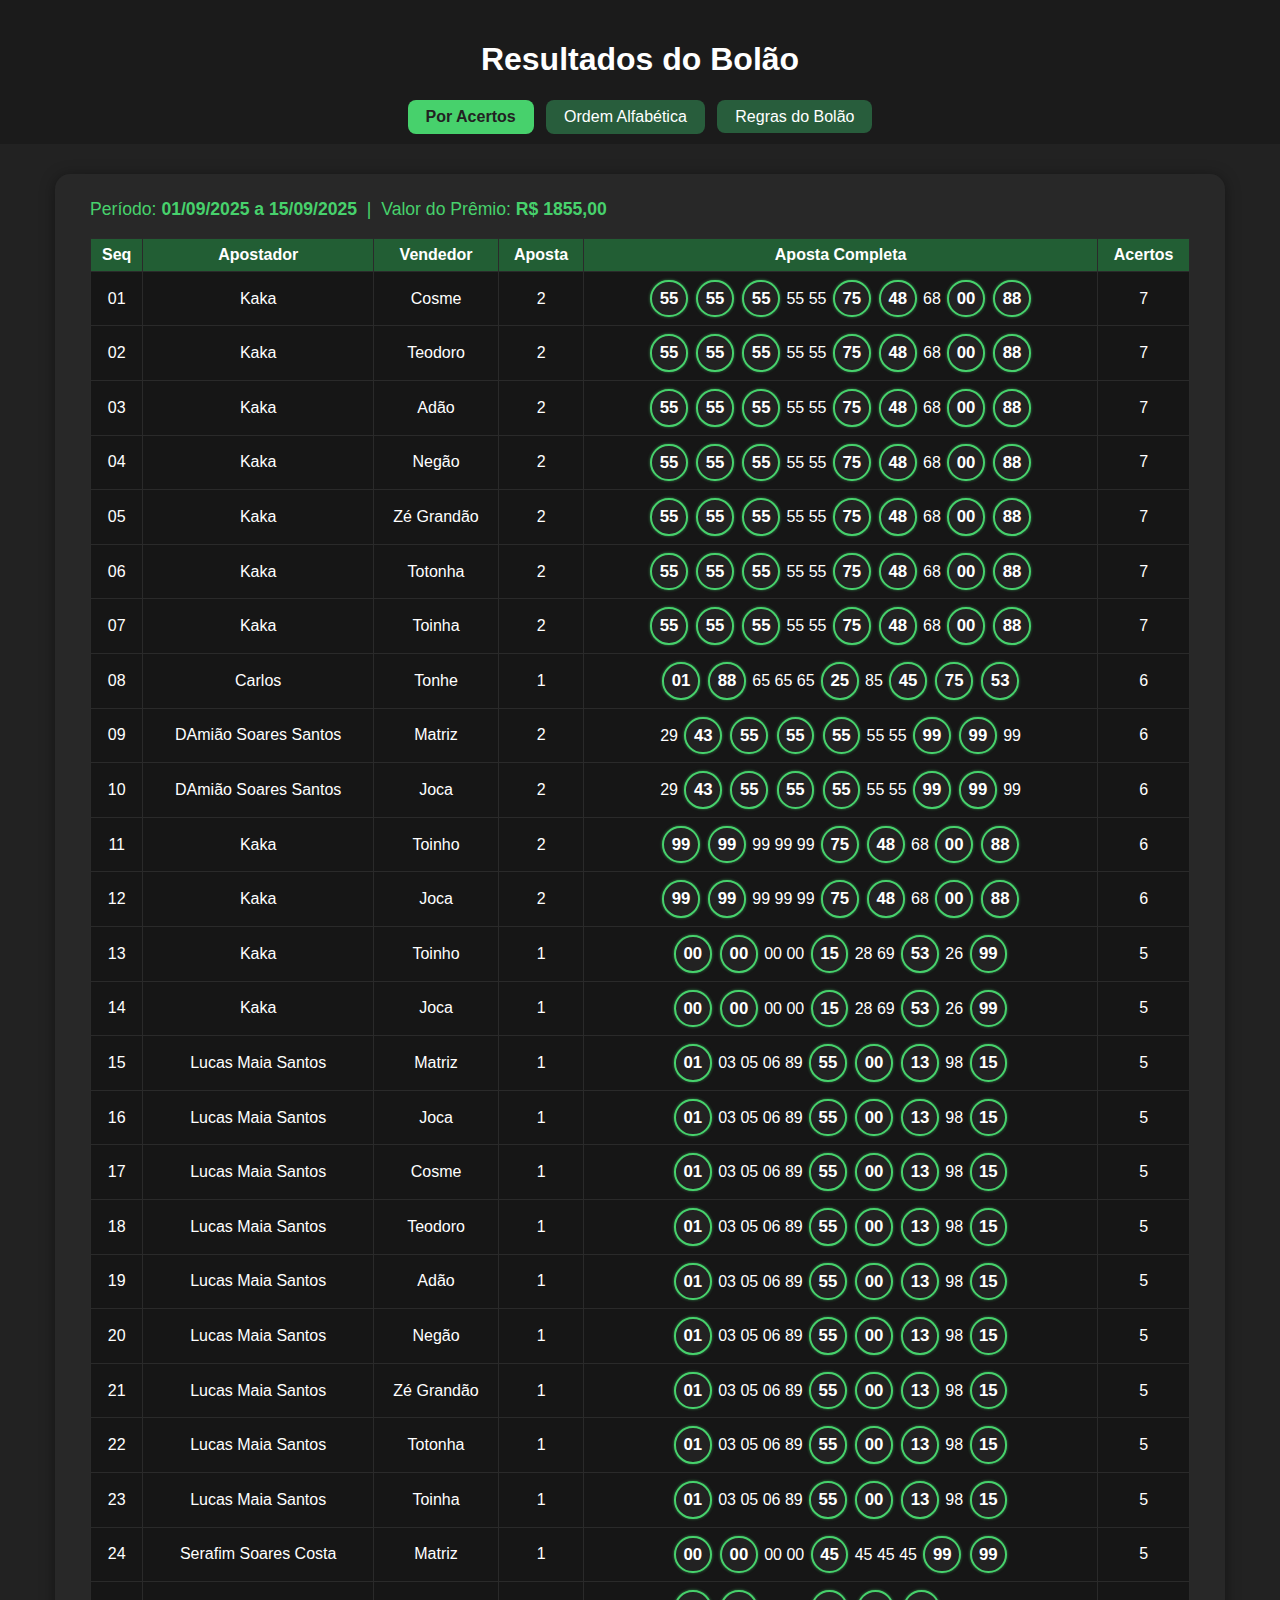
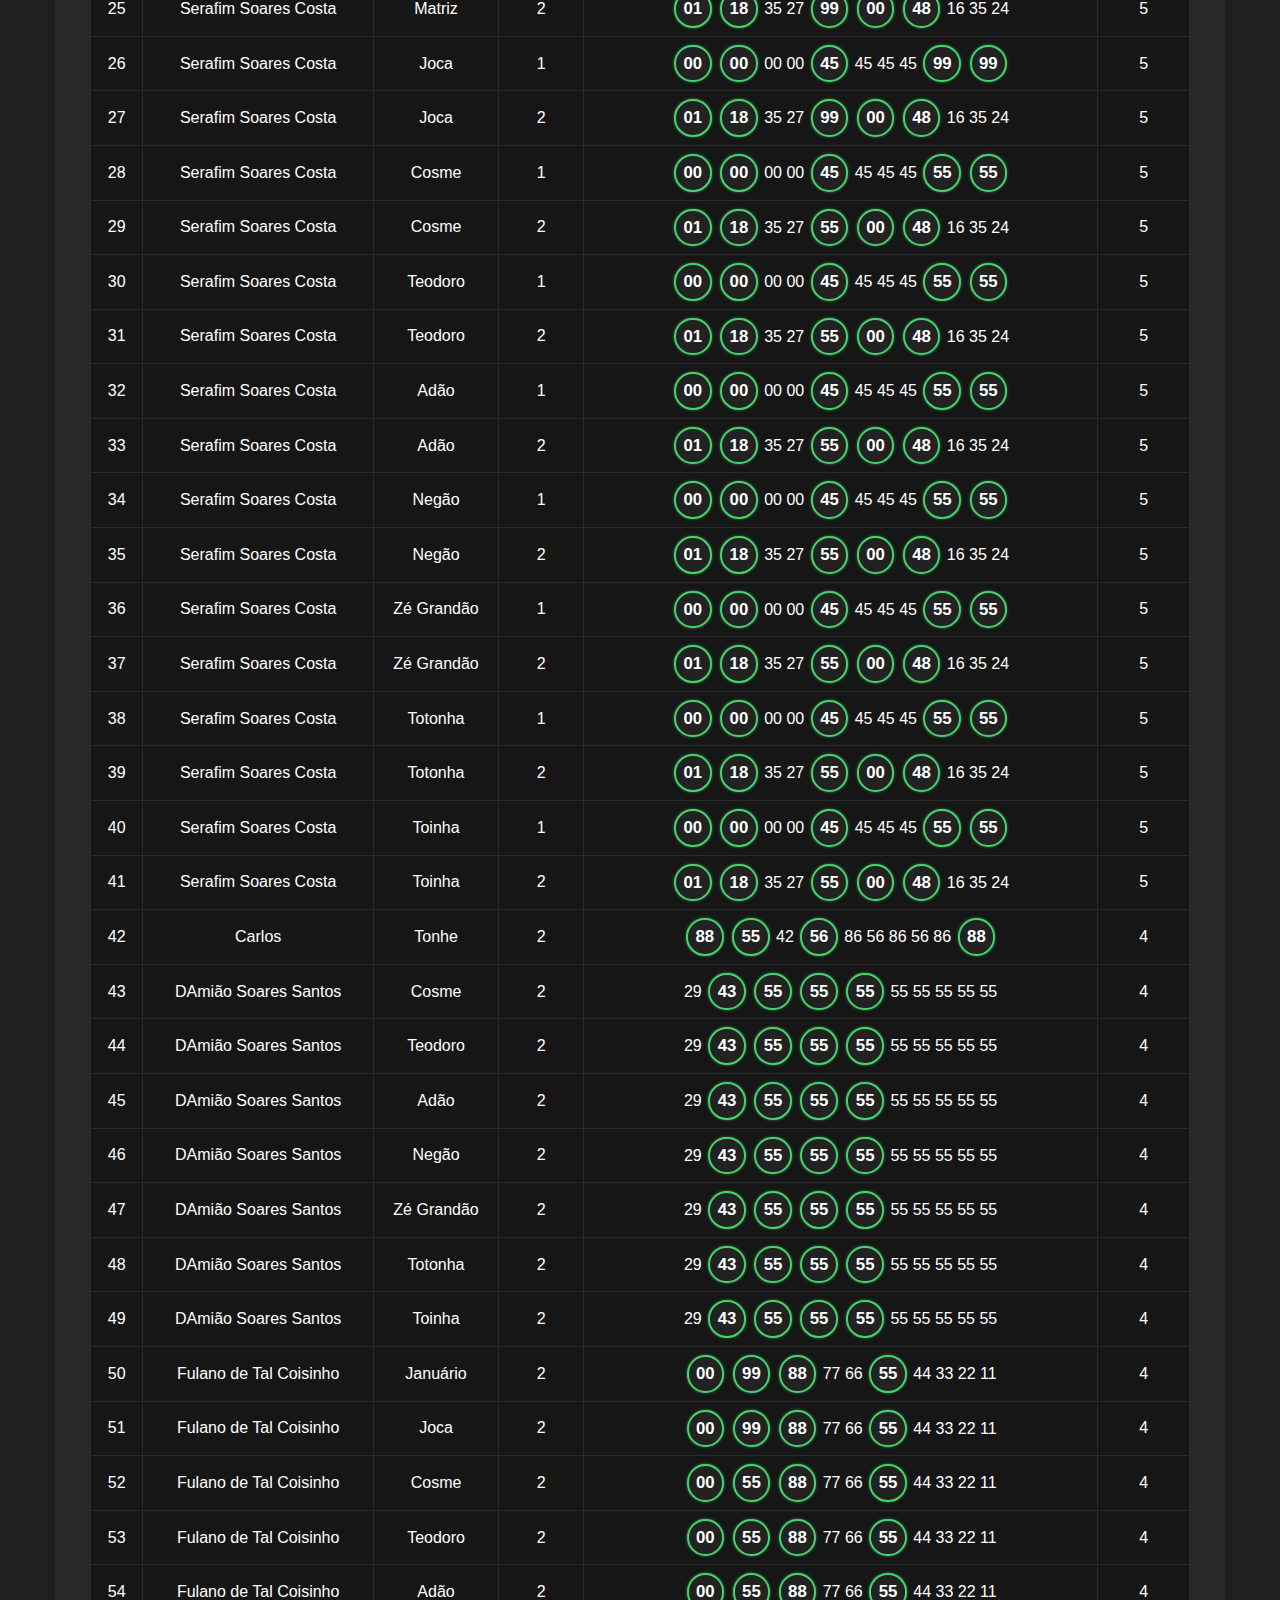
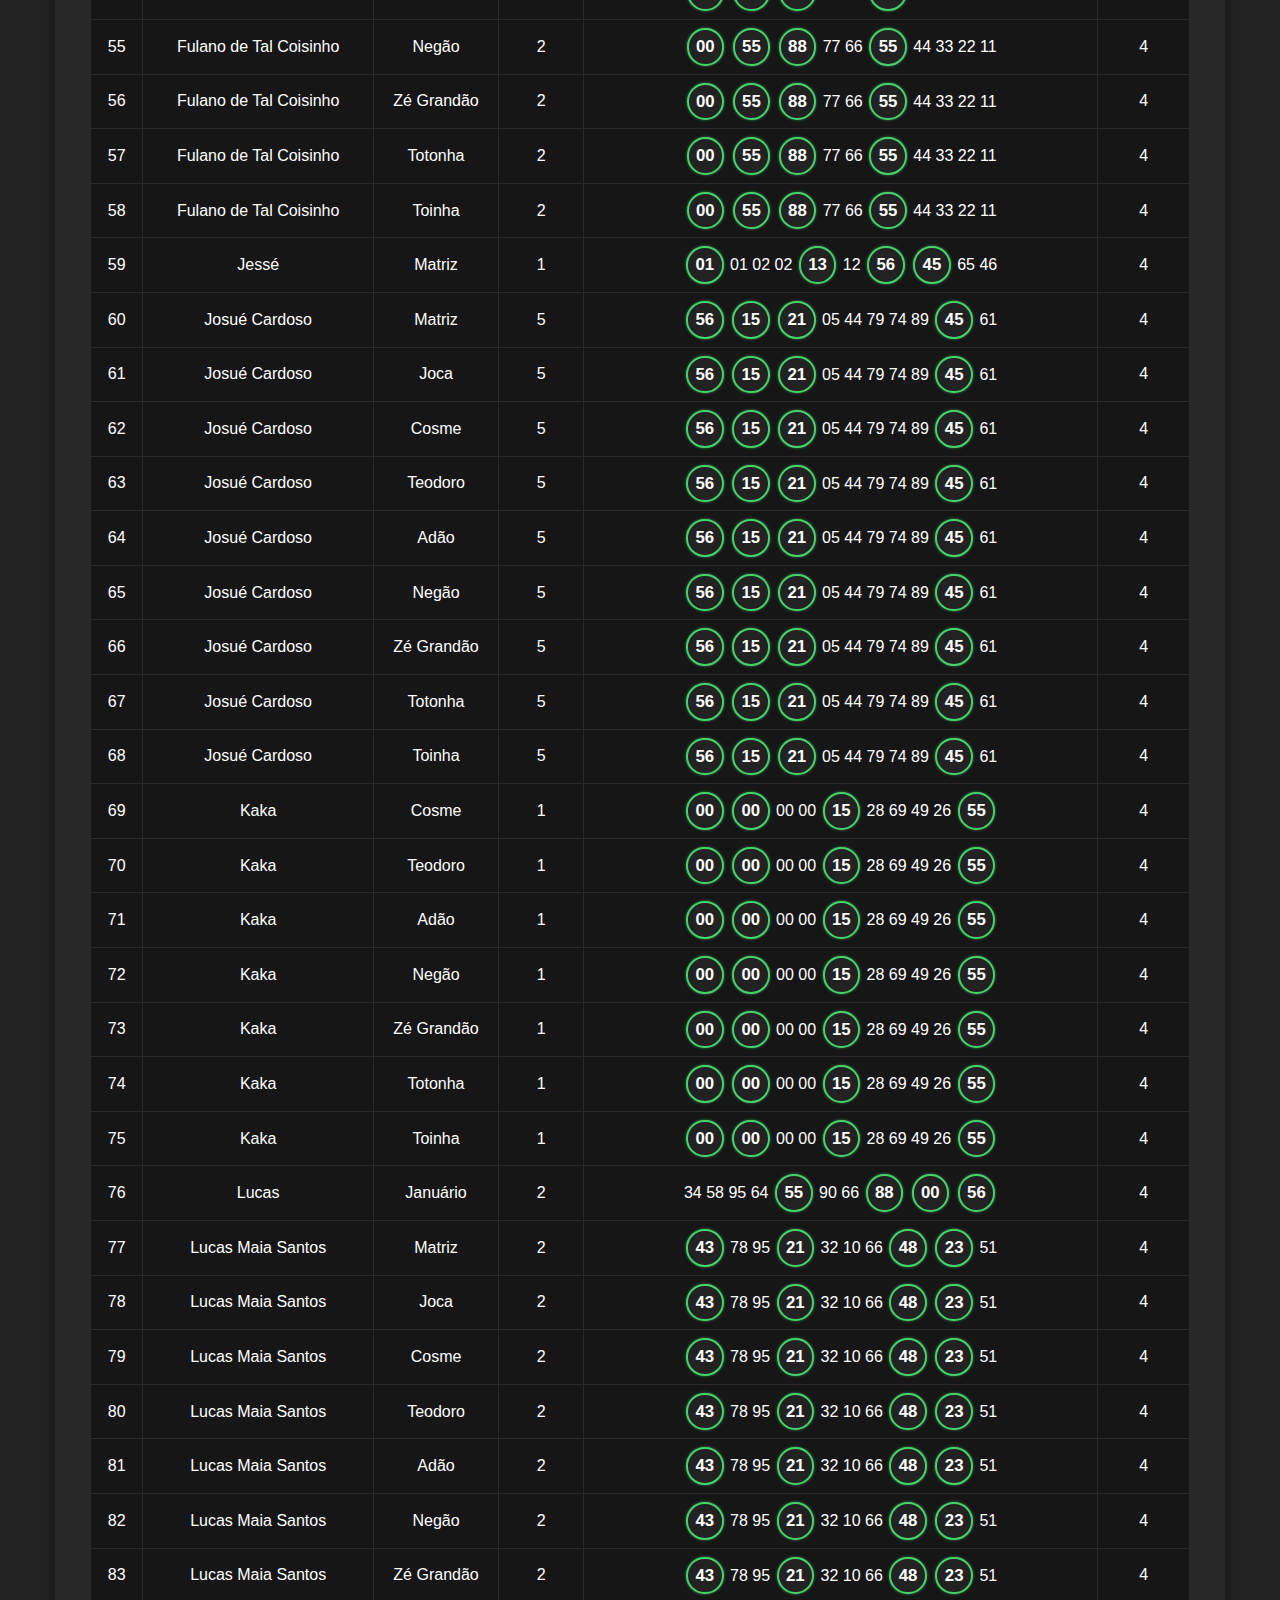
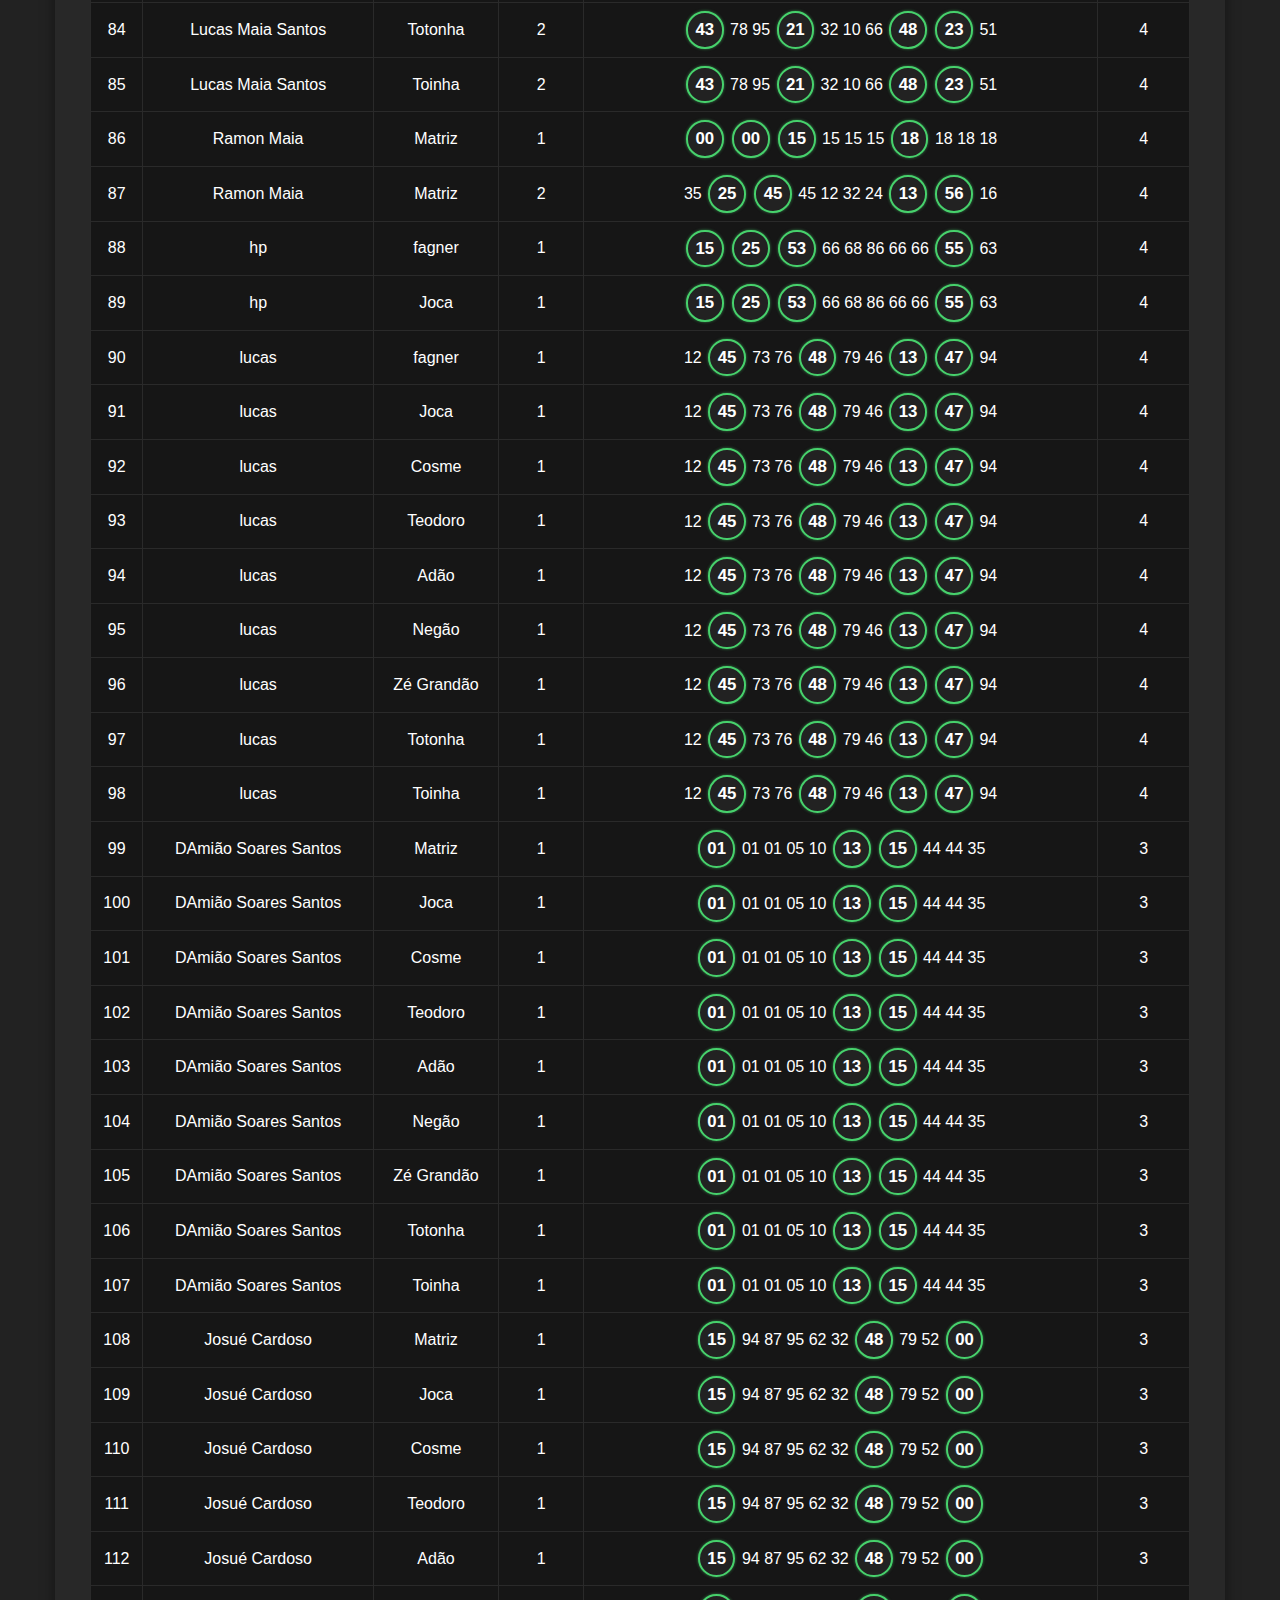
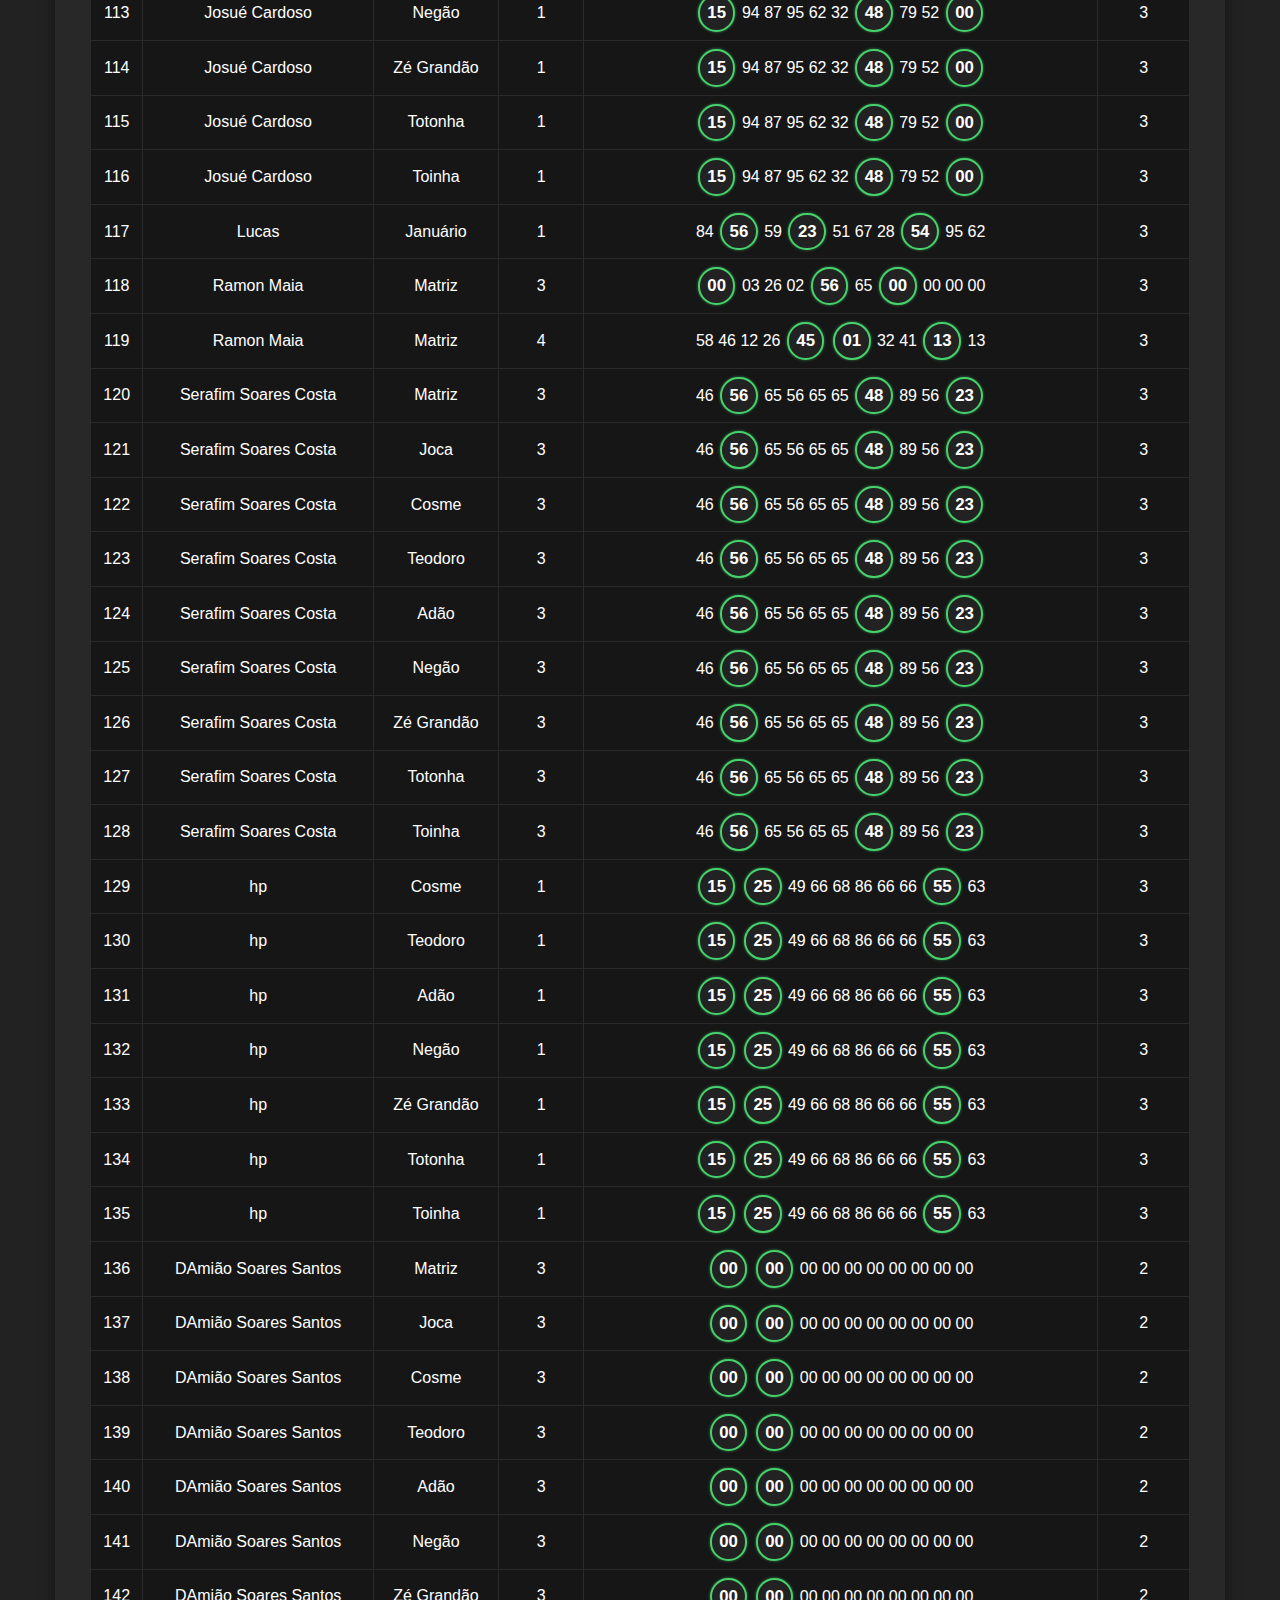
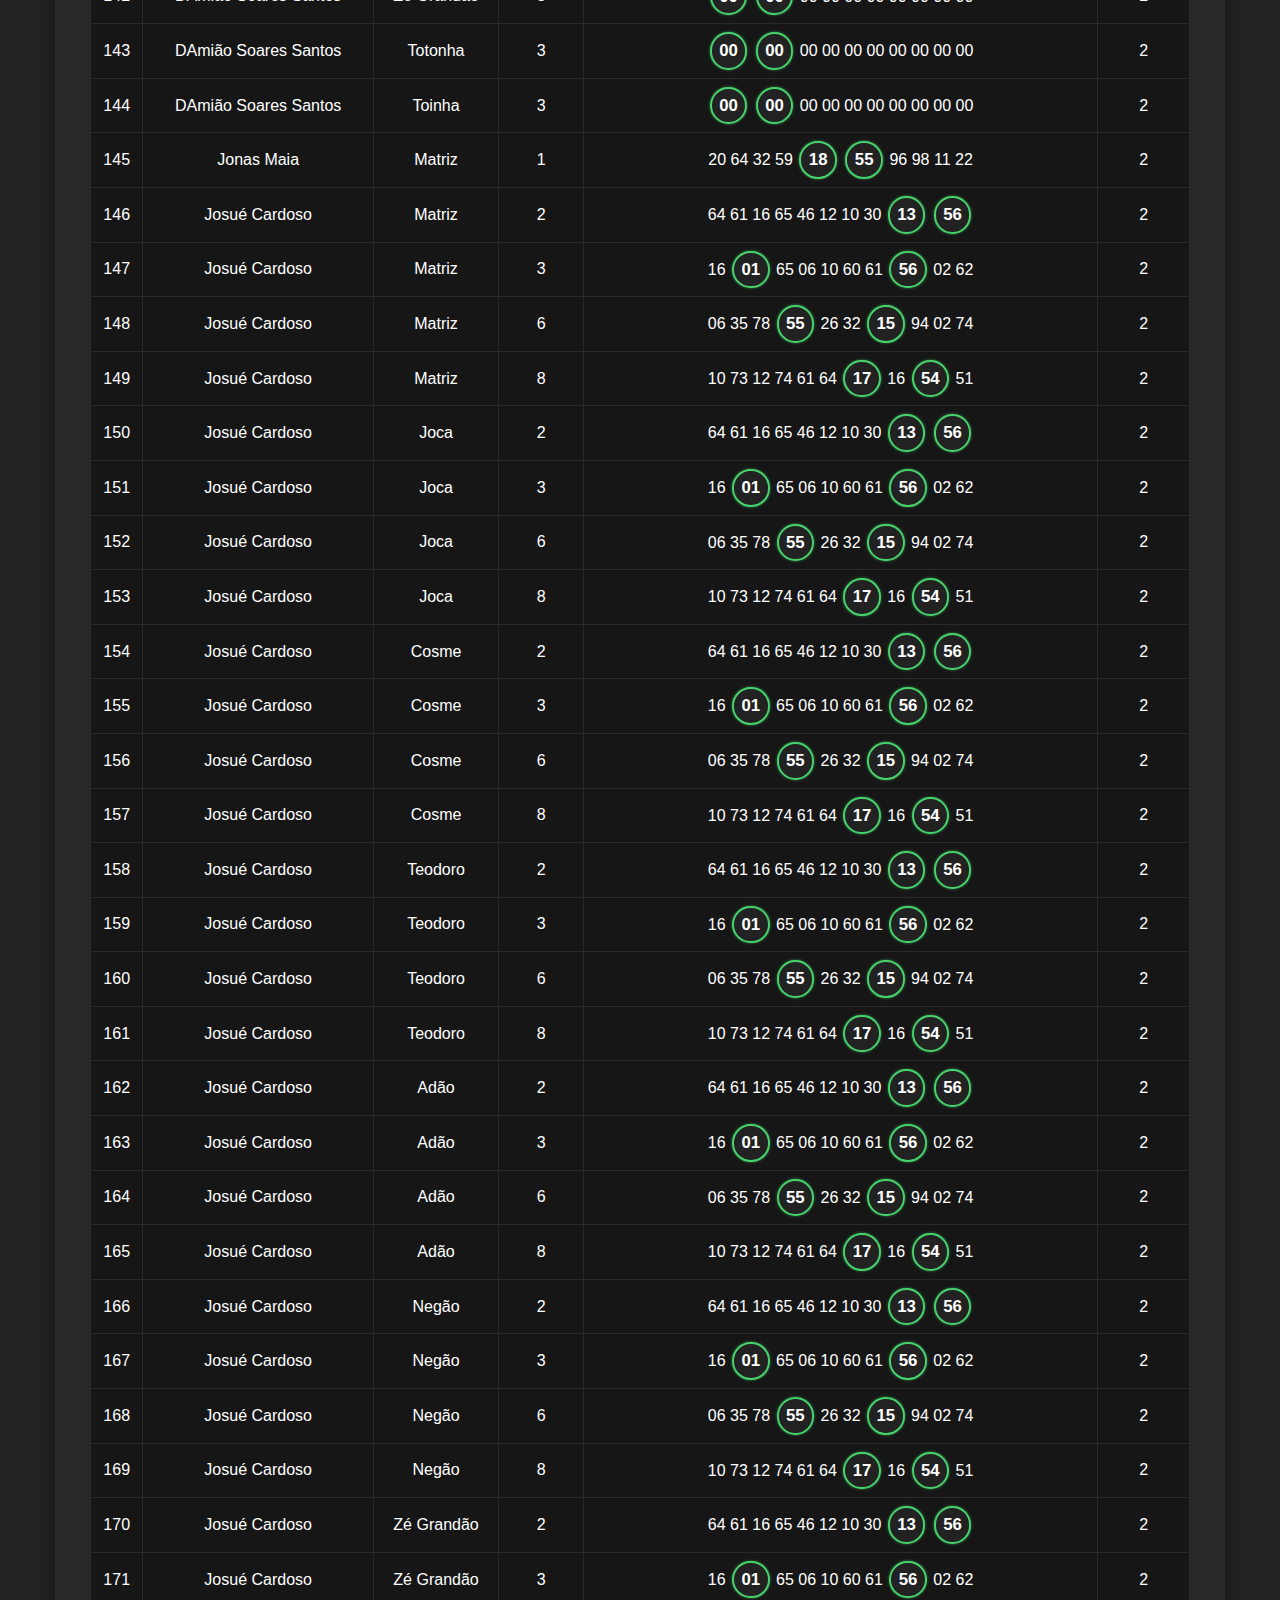
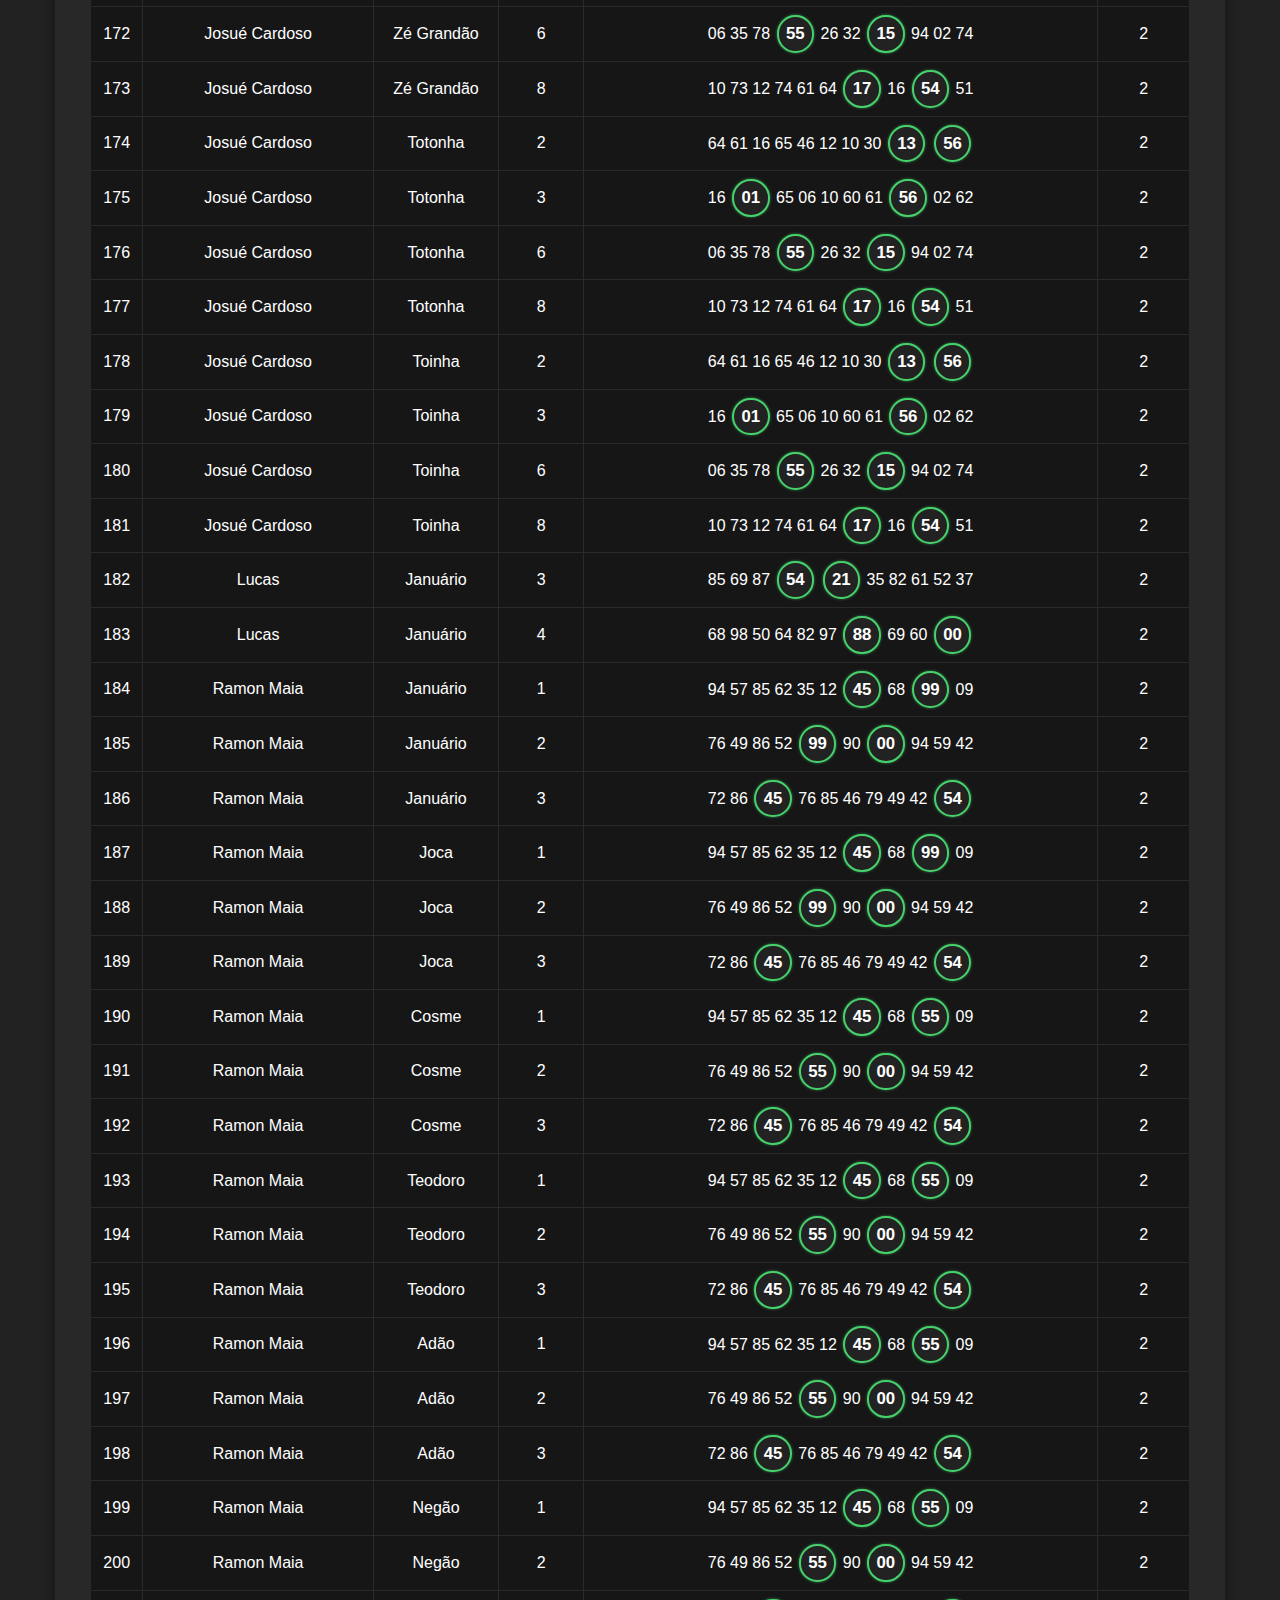
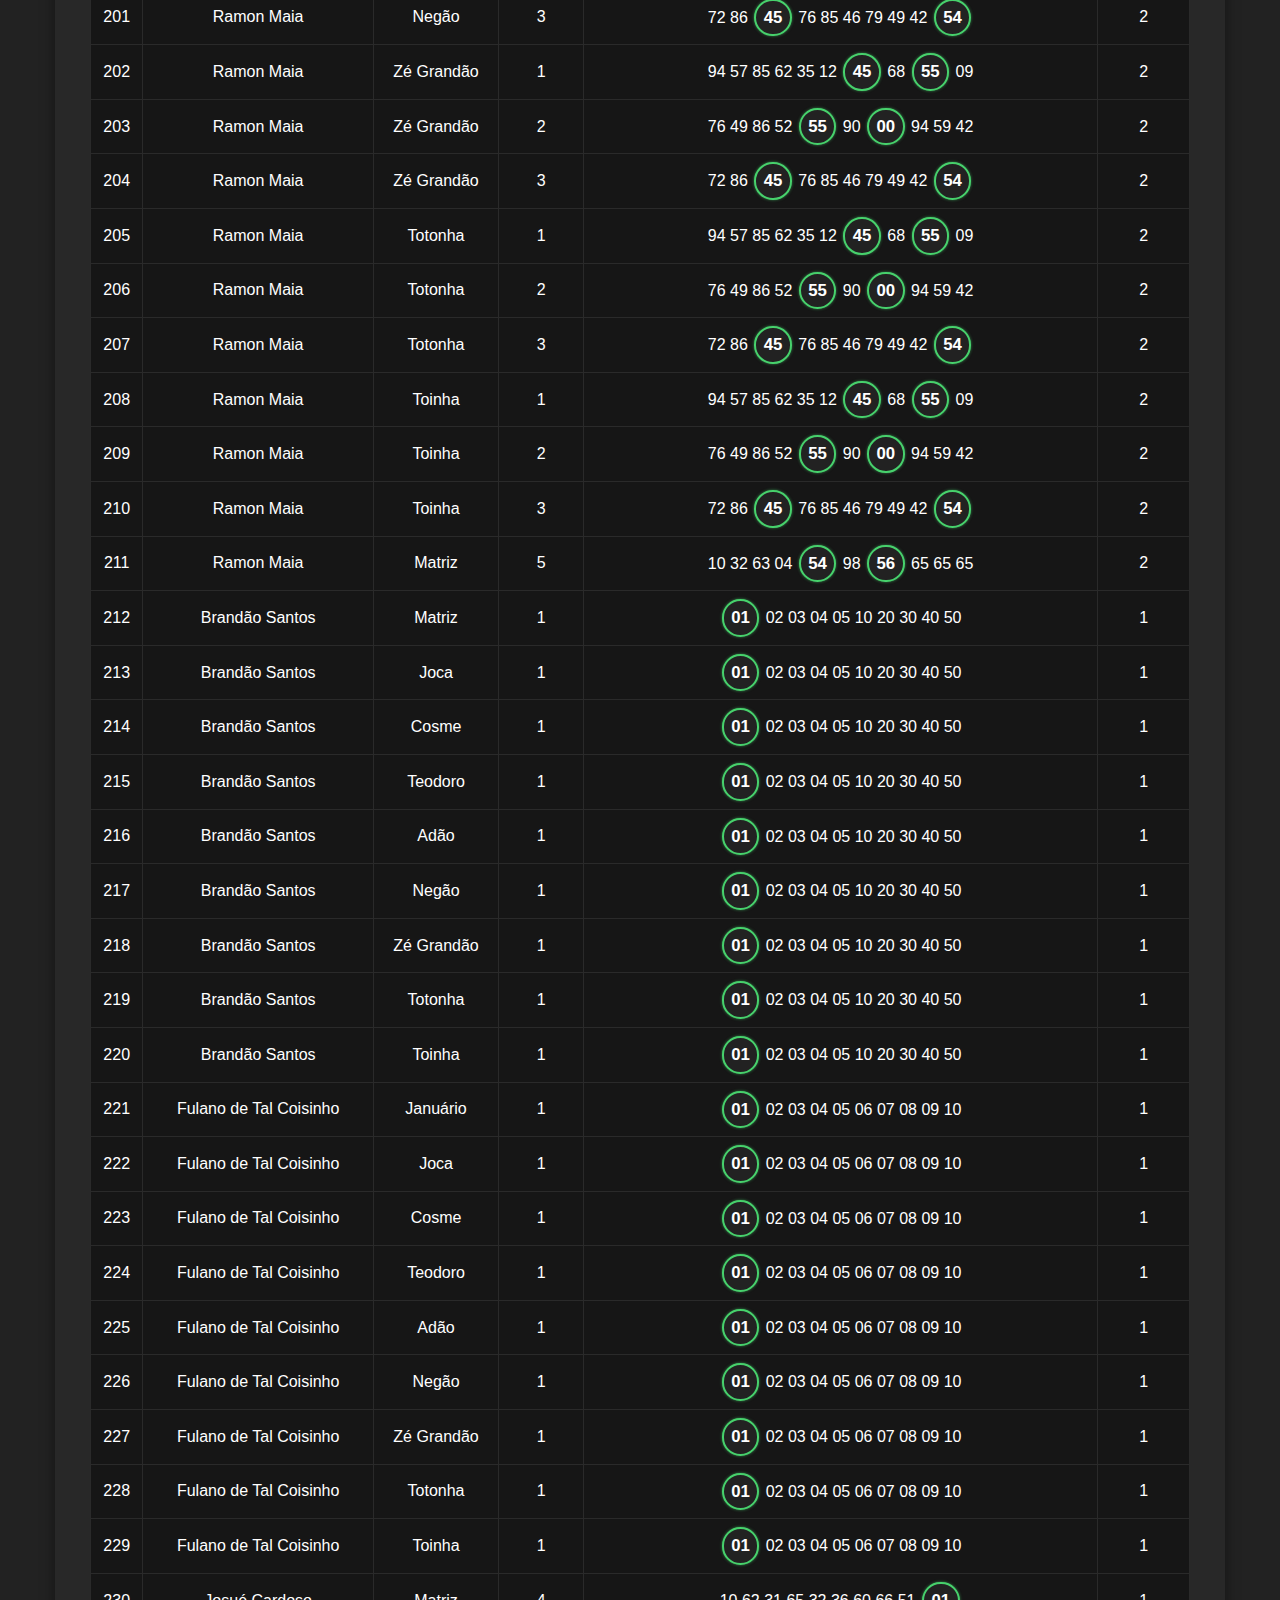
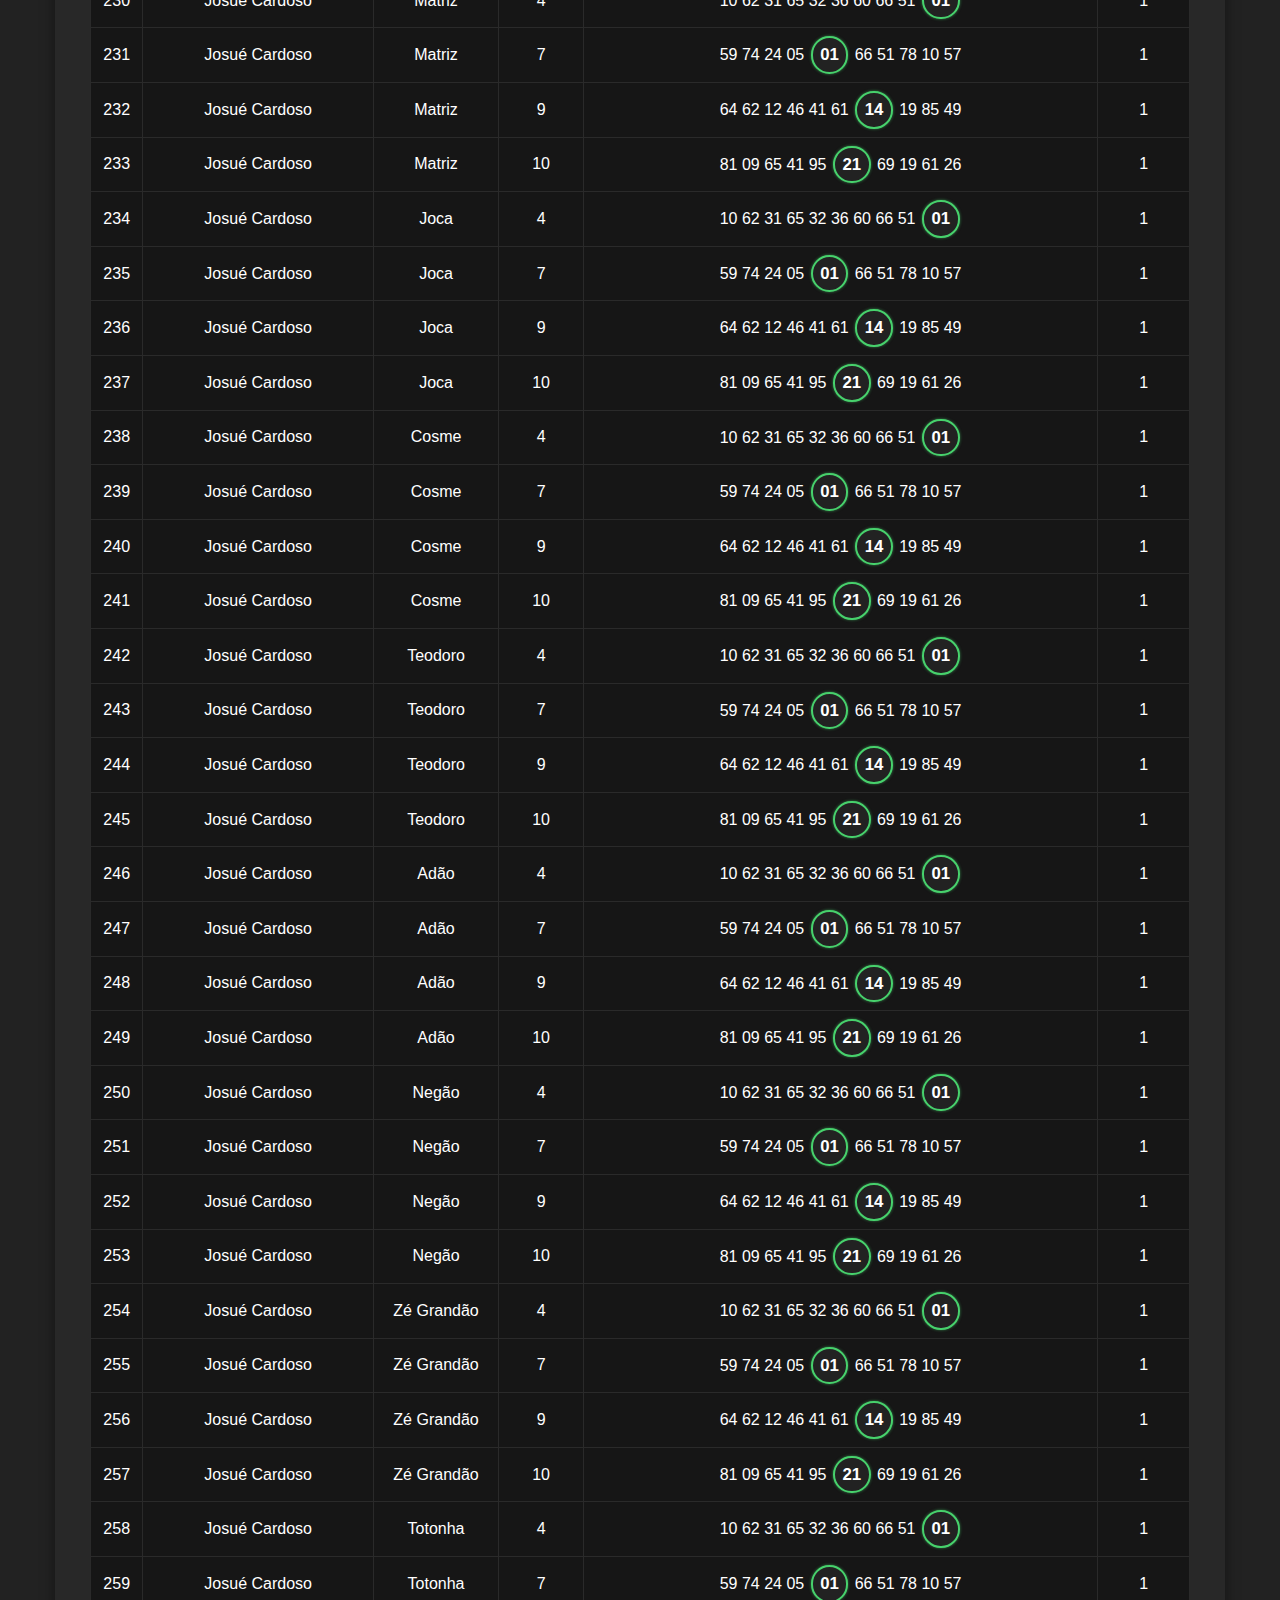
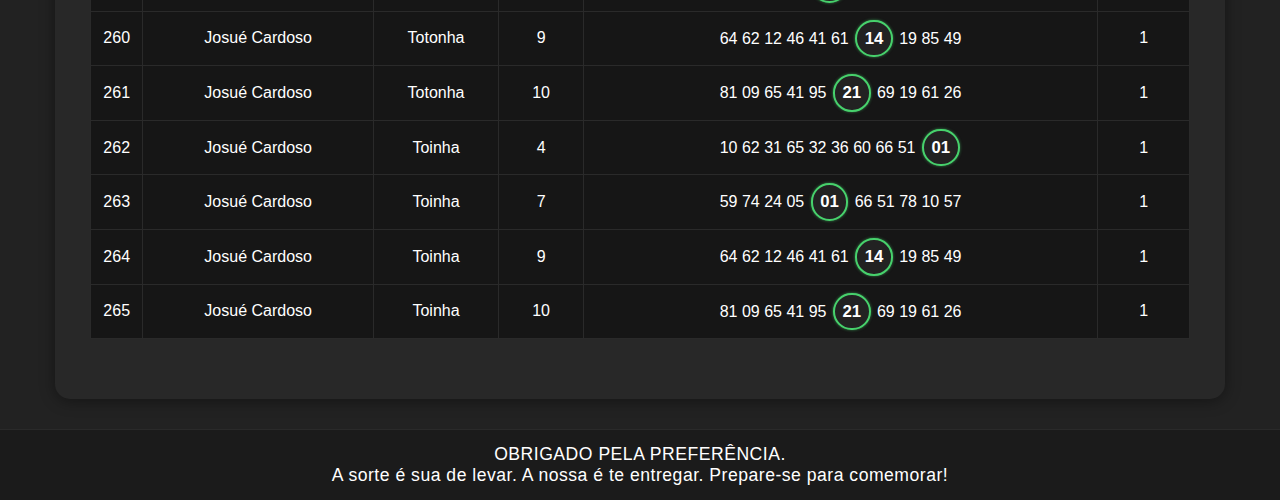
<file: bolao/index.html>
<!DOCTYPE html>
<html lang="pt-br">
<head>
    <meta charset="UTF-8">
    <title>Resultados do Bolão</title>
    <link rel="stylesheet" href="css/style.css">
</head>
<body>
    <header>
        <h1>Resultados do Bolão</h1>
        <nav>
            <button id="btnAcertos" class="ativo">Por Acertos</button>
            <button id="btnAlfab">Ordem Alfabética</button>
            <a href="regras.html" target="_blank">Regras do Bolão</a>
        </nav>
    </header>
    <main>
        <section id="info-geral"></section>
        <section>
            <table id="tabelaResultados">
                <thead>
                    <tr>
                        <th>Seq</th>
                        <th>Apostador</th>
                        <th>Vendedor</th>
                        <th>Aposta</th>
                        <th>Aposta Completa</th>
                        <th>Acertos</th>
                    </tr>
                </thead>
                <tbody>
                    <!-- Resultados aparecem aqui -->
                </tbody>
            </table>
        </section>
    </main>
    <footer>
        <span>OBRIGADO PELA PREFERÊNCIA.<br>
        A sorte é sua de levar. A nossa é te entregar. Prepare-se para comemorar!</span>
    </footer>
    <script src="js/main.js"></script>
</body>
</html>
</file>
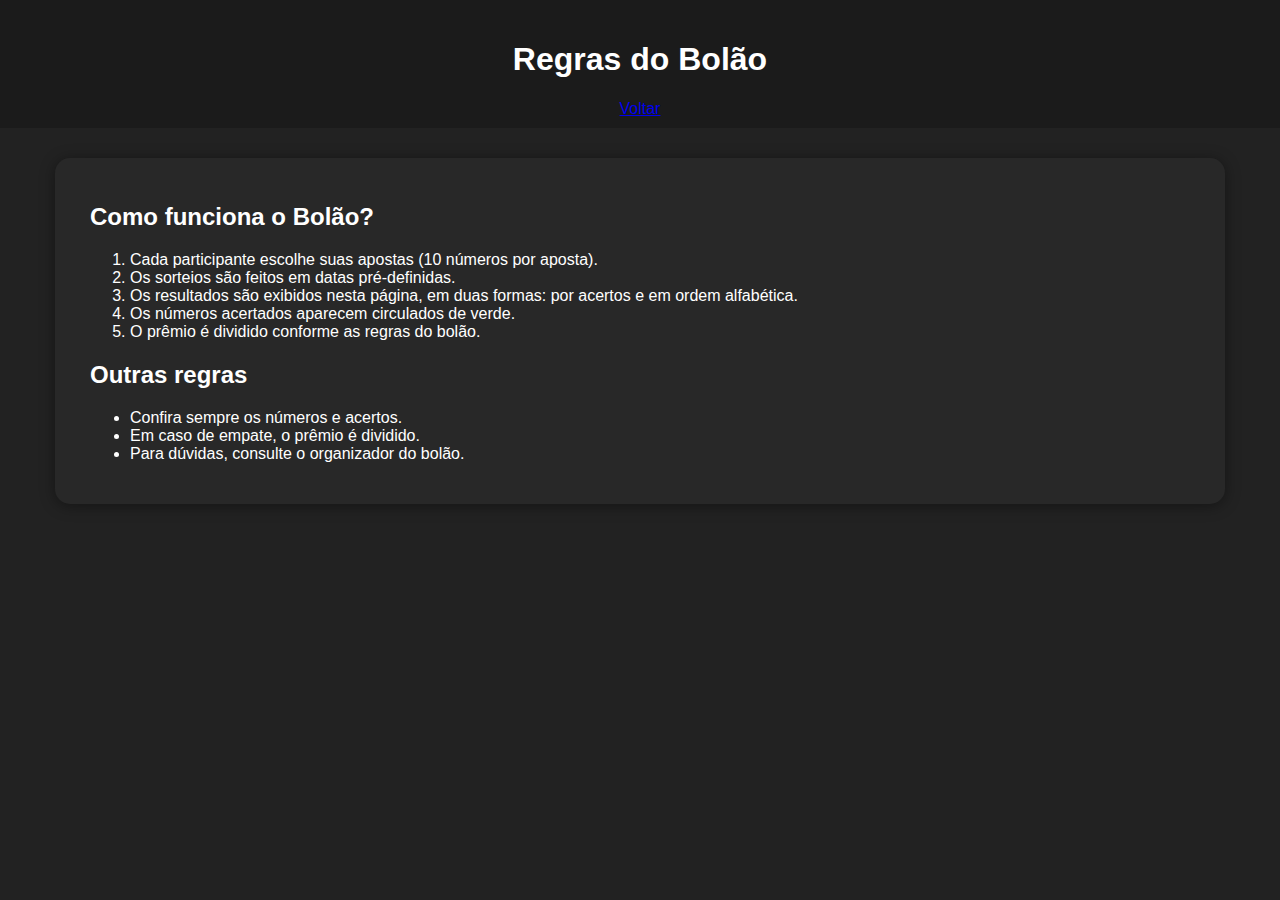
<file: bolao/regras.html>
<!DOCTYPE html>
<html lang="pt-br">
<head>
    <meta charset="UTF-8">
    <title>Regras do Bolão</title>
    <link rel="stylesheet" href="css/style.css">
</head>
<body style="background-color:#222; color:#fff;">
    <header>
        <h1>Regras do Bolão</h1>
        <a href="index.html">Voltar</a>
    </header>
    <main>
        <section>
            <h2>Como funciona o Bolão?</h2>
            <ol>
                <li>Cada participante escolhe suas apostas (10 números por aposta).</li>
                <li>Os sorteios são feitos em datas pré-definidas.</li>
                <li>Os resultados são exibidos nesta página, em duas formas: por acertos e em ordem alfabética.</li>
                <li>Os números acertados aparecem circulados de verde.</li>
                <li>O prêmio é dividido conforme as regras do bolão.</li>
            </ol>
            <h2>Outras regras</h2>
            <ul>
                <li>Confira sempre os números e acertos.</li>
                <li>Em caso de empate, o prêmio é dividido.</li>
                <li>Para dúvidas, consulte o organizador do bolão.</li>
            </ul>
        </section>
    </main>
</body>
</html>
</file>
<file: bolao/css/style.css>
body {
    background: #222;
    color: #fff;
    font-family: Arial, sans-serif;
    margin: 0;
}
header {
    background: #1b1b1b;
    padding: 20px 0 10px 0;
    text-align: center;
}
header nav {
    margin-top: 10px;
}
header nav button, header nav a {
    background: #285d3c;
    color: #fff;
    border: none;
    border-radius: 8px;
    padding: 8px 18px;
    margin: 0 4px;
    font-size: 1em;
    cursor: pointer;
    text-decoration: none;
}
header nav button.ativo, header nav a:focus {
    background: #47d16c;
    color: #222;
    font-weight: bold;
}
main {
    max-width: 1100px;
    margin: 30px auto;
    background: #282828;
    padding: 25px 35px;
    border-radius: 15px;
    box-shadow: 0 2px 15px #0006;
}
#info-geral {
    margin-bottom: 18px;
    font-size: 1.1em;
    color: #47d16c;
}
table {
    width: 100%;
    border-collapse: collapse;
    background: #161616;
    color: #fff;
    margin-bottom: 35px;
}
thead {
    background: #1b411d;
    color: #fff;
}
th, td {
    border: 1px solid #2a2a2a;
    padding: 7px 5px;
    text-align: center;
    font-size: 1em;
}
th {
    background: #225e34;
    color: #fff;
}
.circulo-verde {
    display: inline-block;
    color: #fff;
    background: #222;
    border: 2px solid #47d16c;
    border-radius: 50%;
    width: 2em;
    height: 2em;
    line-height: 2em;
    font-weight: bold;
    font-size: 1.05em;
    margin: 1px 2px;
    box-shadow: 0 0 3px #47d16c99;
}
footer {
    background: #1b1b1b;
    color: #fff;
    text-align: center;
    padding: 14px 0;
    font-size: 1.1em;
    letter-spacing: 0.5px;
    border-top: 1px solid #2a2a2a;
}
/* Responsivo para celular */
@media (max-width: 700px) {
    main { padding: 7px 3px; }
    th, td { font-size: 0.95em; padding: 5px 2px; }
}
</file>
